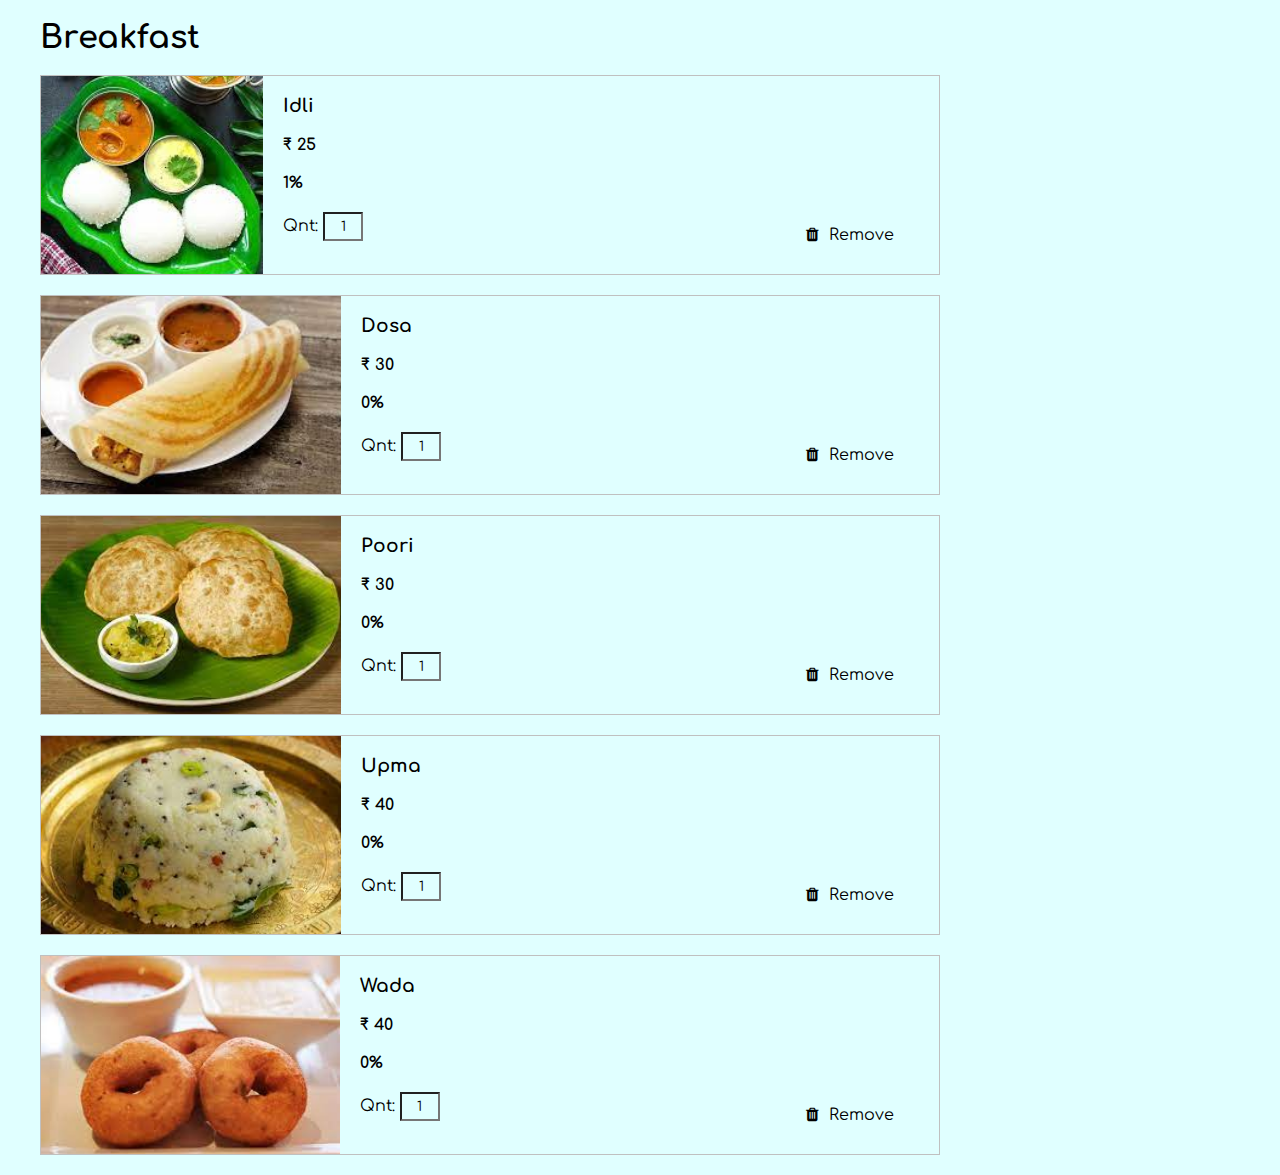
<file: breakfast.html>
<!DOCTYPE html>

<html>

<head>

	<title>SOUTH BREAKFAST</title>

	<link rel="stylesheet" type="text/css" href="index1css.css">

	<link rel="stylesheet" type="text/css" href="https://stackpath.bootstrapcdn.com/font-awesome/4.7.0/css/font-awesome.min.css">

</head>

<body>



<div class="container">

	<h1>Breakfast</h1>

	<div class="cart">

		<div class="products">

			<div class="product">

				<img src="idli.jpg">

				<div class="product-info">

					<h3 class="product-name">Idli</h3>

					<h4 class="product-price">₹ 25</h4>

					<h4 class="product-offer">1%</h4>

					<p class="product-quantity">Qnt: <input value="1" name="">

					<p class="product-remove">

						<i class="fa fa-trash" aria-hidden="true"></i>

						<span class="remove">Remove</span>

					</p>

				</div>

			</div>

			<div class="product">

				<img src="dosa.jpg">

				<div class="product-info">

					<h3 class="product-name">Dosa</h3>

					<h4 class="product-price">₹ 30</h4>

					<h4 class="product-offer">0%</h4>

					<p class="product-quantity">Qnt: <input value="1" name="">

					<p class="product-remove">

						<i class="fa fa-trash" aria-hidden="true"></i>

						<span class="remove">Remove</span>

					</p>

				</div>

			</div>
            <div class="product">

				<img src="poori.jpg">

				<div class="product-info">

					<h3 class="product-name">Poori</h3>

					<h4 class="product-price">₹ 30</h4>

					<h4 class="product-offer">0%</h4>

					<p class="product-quantity">Qnt: <input value="1" name="">

					<p class="product-remove">

						<i class="fa fa-trash" aria-hidden="true"></i>

						<span class="remove">Remove</span>

					</p>

				</div>

			</div>
            <div class="product">

				<img src="upma.jpg">

				<div class="product-info">

					<h3 class="product-name">Upma</h3>

					<h4 class="product-price">₹ 40</h4>

					<h4 class="product-offer">0%</h4>

					<p class="product-quantity">Qnt: <input value="1" name="">

					<p class="product-remove">

						<i class="fa fa-trash" aria-hidden="true"></i>

						<span class="remove">Remove</span>

					</p>

				</div>


		</div>
        <div class="product">

            <img src="wada.jpg">

            <div class="product-info">

                <h3 class="product-name">Wada</h3>

                <h4 class="product-price">₹ 40</h4>

                <h4 class="product-offer">0%</h4>

                <p class="product-quantity">Qnt: <input value="1" name="">

                <p class="product-remove">

                    <i class="fa fa-trash" aria-hidden="true"></i>

                    <span class="remove">Remove</span>

                </p>

            </div>




		
	</div>
</div>
</body>
</html>
</file>
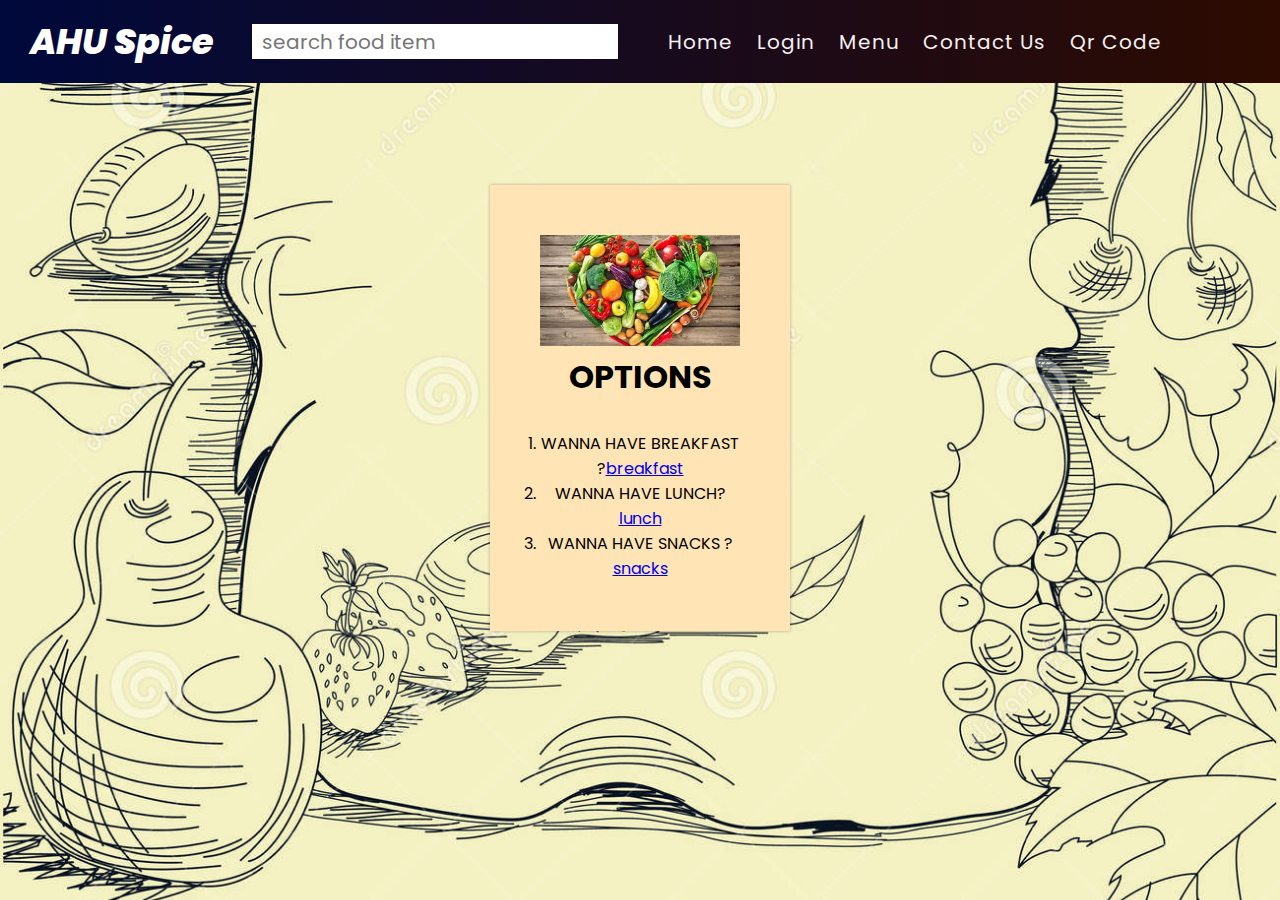
<file: indexnew.html>
<!DOCTYPE html>
<html lang="en">
<head>
    <meta charset="UTF-8">
    <meta http-equiv="X-UA-Compatible" content="IE=edge">
    <meta name="viewport" content="width=device-width, initial-scale=1.0">
    <title>Document</title>
    <link rel="stylesheet" href="stylenew.css">
    <link rel="stylesheet" type="text/css" href="index.css">
</head>
<body>
    <nav>

        <div class="icon">AHU <b style="color: #fff;">S</b>pice</div> 
        <div class="search_box">
            <input type="search" placeholder="search food item">
            <span class="fa fa_search"></span>
        </div>
        <ol>
            <li><a href="index.html">Home <i class="fas fa-home"></i></a></li>  
            <li><a href="loginpage.html">Login <i class="fas fa-user-secret"></i></a></li>
            <li><a href="indexnew.html">Menu <i class="fas fa-utensils"></i></a></li>
            <li><a href="footer.html">Contact us <i class="fas fa-mobile-alt"></i> </a></li>
            <li><a href="qrcode1.png">Qr code <i class="fas fa-qrcode"></i>  </a ></li>       
        </ol>
        <label for="" class="bar"></label>
        <span class="fa fa-bars" id="bars"></span>
        <span class="fa fa-times" id="times"></span>
    </nav>
    
    <div class="sign-up-form">
        <img src="food.jpg" width="200px">
         <h1>OPTIONS</h1>
         <ol>
            <form>
                <li><p>WANNA HAVE BREAKFAST ?<a href="store.html">breakfast </a></p></li>
                <li><p>WANNA HAVE LUNCH?<a href="store1.html">lunch</a></p></li>
                <li><p>WANNA HAVE SNACKS ?<a href="snacks.html">snacks </a></p></li>

         </form>
         </ol>
        </div>
</body>
</html>
</file>
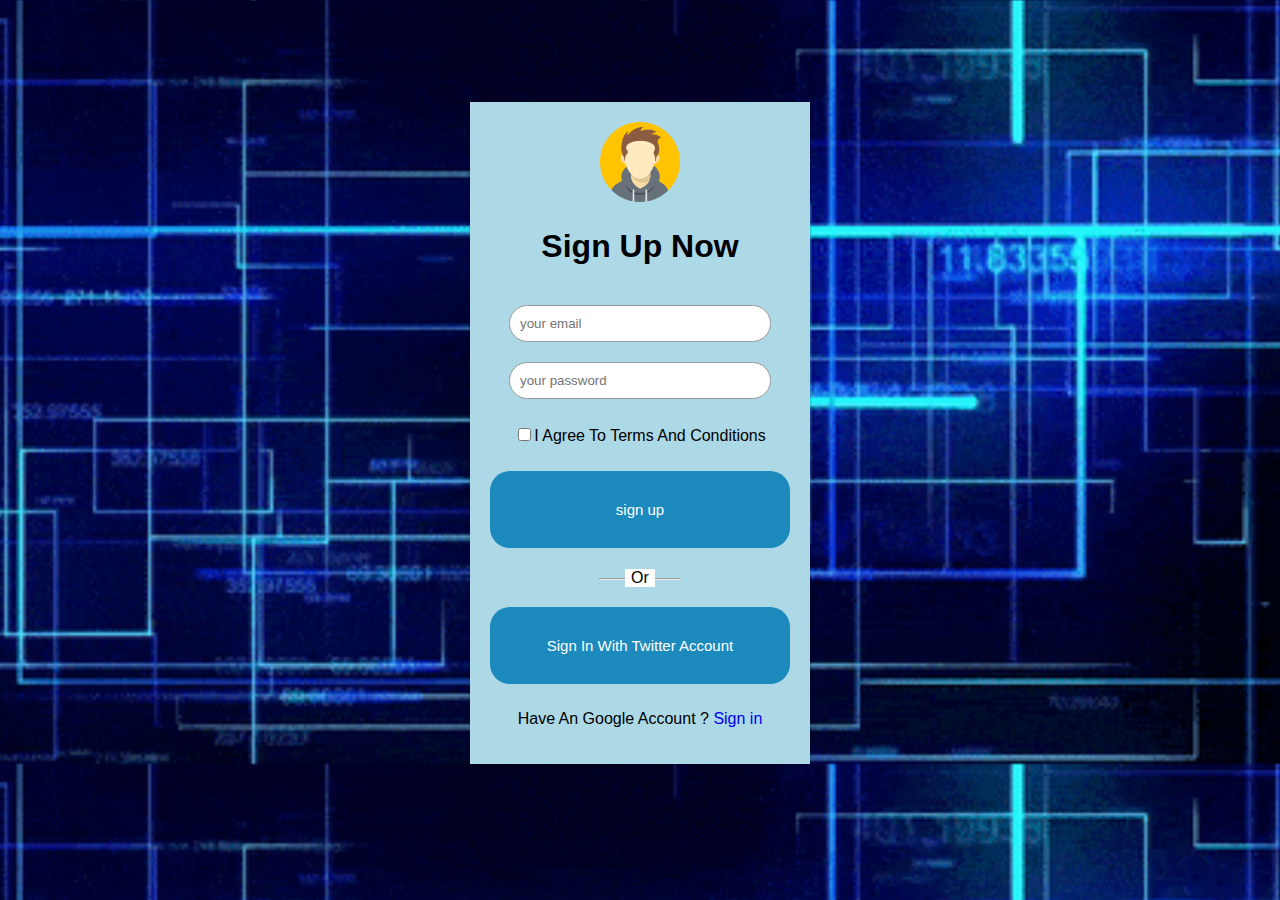
<file: loginpage.html>
<!DOCTYPE html>
<html lang="en">
<head>   
<title>login page</title>
<link rel="stylesheet" href="loginpagecss.css">
</head>
 <body>
  
    <div class="sign-up-form">
    <img src="avatar.png">
     <h1>Sign Up Now</h1>
     <form>
         <input type="email" class="input-box" placeholder="your email">
         <input type="password" class="input-box" placeholder="your password">
         <p><span> <input type="checkbox"></span>I Agree To Terms And
         Conditions </p>
       <a href="index.html"><button type="button" class="signup-btn">sign up</button></a>
         <hr>
         <p class="or">Or</p>
         <button type="button" class="google-btn">Sign In With Twitter Account</button>
         <p>Have An Google Account ? <a href="Sign in – Google accounts.html">Sign in</a></p>
     </form>
    </div>
 </body>
</html>
</file>
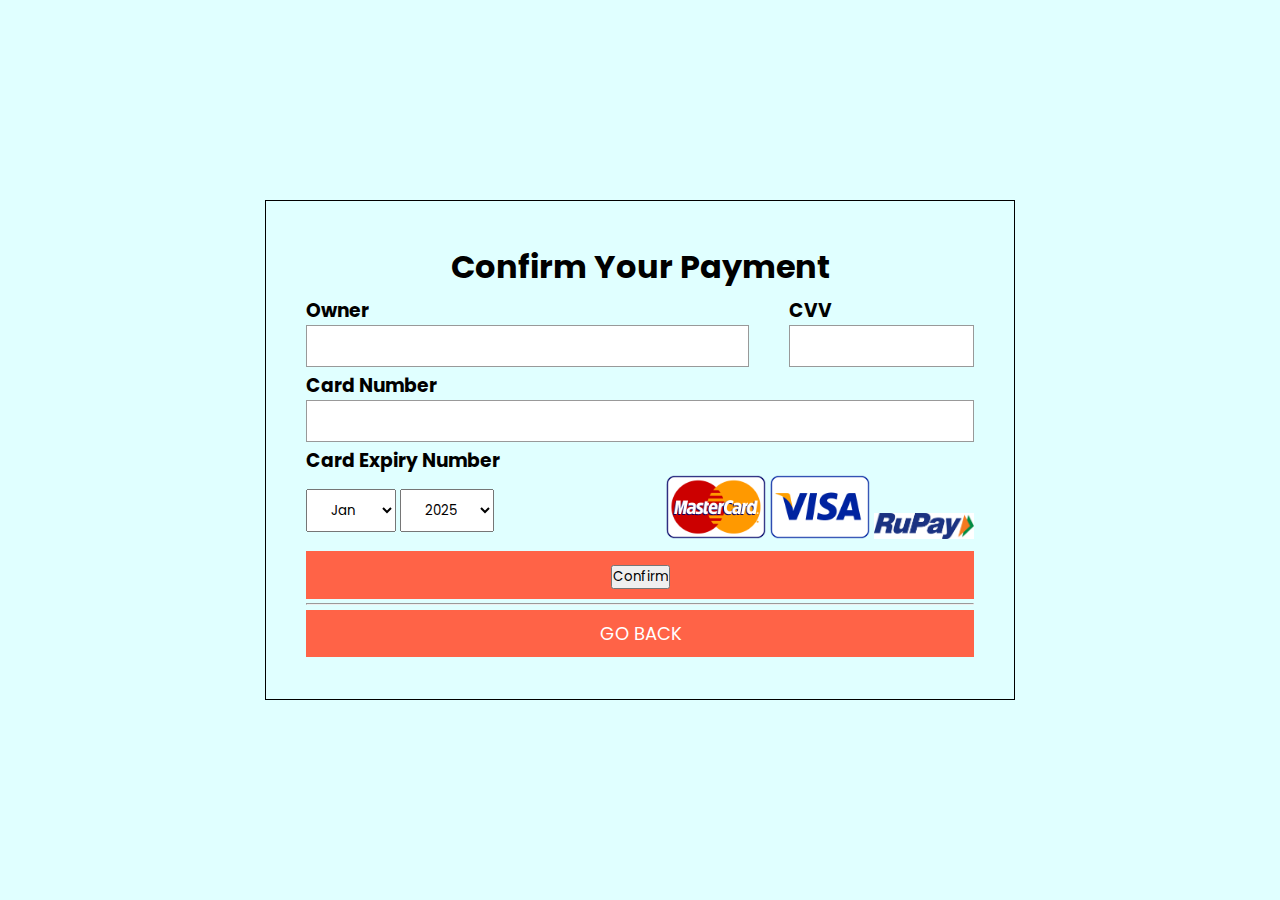
<file: payment.html>
<!DOCTYPE html>
<html lang="en">
<head>
    <meta charset="UTF-8">
    <title>Payment Form</title>
    <link rel="stylesheet" href="payment.css">
    <link rel="preconnect" href="https://fonts.gstatic.com">
<link href="https://fonts.googleapis.com/css2?family=Poppins:wght@400;500;600;700&display=swap" rel="stylesheet">
</head>
<body>
    <form action="orderplacedhtml.html">
    <div class="container">
        <h1>Confirm Your Payment</h1>
        <div class="first-row">
            <div class="owner">
                <h3>Owner</h3>
                <div class="input-field">
                    <input type="text" required>
                </div>
            </div>
            <div class="cvv">
                <h3>CVV</h3>
                <div class="input-field">
                    <input type="password" required>
                </div>
            </div>
        </div>
        <div class="second-row">
            <div class="card-number">
                <h3>Card Number</h3>
                <div class="input-field">
                    <input type="text" required>
                </div>
            </div>
        </div>
        <div class="third-row">
            <h3>Card Expiry Number</h3>
            <div class="selection">
                <div class="date">
                    <select name="months" id="months">
                        <option value="Jan">Jan</option>
                        <option value="Feb">Feb</option>
                        <option value="Mar">Mar</option>
                        <option value="Apr">Apr</option>
                        <option value="May">May</option>
                        <option value="Jun">Jun</option>
                        <option value="Jul">Jul</option>
                        <option value="Aug">Aug</option>
                        <option value="Sep">Sep</option>
                        <option value="Oct">Oct</option>
                        <option value="Nov">Nov</option>
                        <option value="Dec">Dec</option>
                      </select>
                      <select name="years" id="years">
                        <option value="2020">2025</option>
                        <option value="2025">2020</option>
                        <option value="2024">2020</option>
                        <option value="2023">2020</option>
                        <option value="2022">2020</option>
                        <option value="2021">2020</option>
                      </select>
                </div>
                <div class="cards">
                    <img src="mc.png" alt="">
                    <img src="vi.png" alt="">
                    <img src="rupay.png" alt="">
                </div>
            </div>    
        </div>
       <a><input type="submit" value="Confirm"></a>
        <hr>
        <a href="index.html">GO BACK</a>
    </div>
</form>
</body>
</html>
</file>
<file: index1css.css>
@import url('https://fonts.googleapis.com/css2?family=Comfortaa&display=swap');

*{

	font-family: 'Comfortaa', cursive;

	margin: 0;

	padding: 0;

	box-sizing: border-box;

    background-color: lightcyan;

}

.container{

	max-width: 1200px;

	margin: 0 auto;

}

.container > h1{

	padding: 20px 0;

}

.cart{

	display: flex;

}

.products{

	flex: 0.75;

}

.product{

	display: flex;

	width: 100%;

	height: 200px;

	overflow: hidden;

	border: 1px solid silver;

	margin-bottom: 20px;

}

.product:hover{

	border: none;

	box-shadow: 2px 2px 4px rgba(0,0,0,0.2);

	transform: scale(1.01);

}

.product > img{

	width: 300px;

	height: 200px;

	object-fit: cover;

}

.product > img:hover{

	transform: scale(1.04);

}

.product-info{

	padding: 20px;

	width: 100%;

	position: relative;

}

.product-name, .product-price, .product-offer{

	margin-bottom: 20px;

}

.product-remove{

	position: absolute;

	bottom: 20px;

	right: 20px;

	padding: 10px 25px;

	background-color:  lightcyan;

	color:  black;

	cursor: pointer;

	border-radius: 5px;

}

.product-remove:hover{

	background-color: white;

	color: tomato;

	font-weight: 600;

	border: 1px solid tomato;

}

.product-quantity > input{

	width: 40px;

	padding: 5px;

	text-align: center;

}

.fa{

	margin-right: 5px;

}

.cart-total{

	flex: 0.25;

	margin-left: 20px;

	padding: 20px;

	height: 240px;

	border: 1px solid silver;

	border-radius: 5px;

}

.cart-total p{

	display: flex;

	justify-content: space-between;

	margin-bottom: 30px;

	font-size: 20px;

}

.cart-total a{

	display: block;

	text-align: center;

	height: 40px;

	line-height: 40px;

	background-color: tomato;

	color: white;

	text-decoration: none;

}

.cart-total a:hover{

	background-color: red;

}

@media screen and (max-width: 700px){

	.remove{

		display: none;

	}

	.product{

		height: 150px;

	}

	.product > img{

		height: 150px;

		width: 200px;

	}

	.product-name, .product-price, .product-offer{

		margin-bottom: 10px;

	}

}

@media screen and (max-width: 900px){

	.cart{

		flex-direction: column;

	}

	.cart-total{

		margin-left: 0;

		margin-bottom: 20px;

	}

}

@media screen and (max-width: 1220px){

	.container{

		max-width: 95%;

	}

}
</file>
<file: stylenew.css>
body{
    margin: 0;
    padding: 0;
    font-family: sans-serif;
    background-image: url(menubg1.jpg);
    background-size: cover;
    background-position:center ;
    
}
.sign-up-form{
    width: 300px;
    box-shadow: 0 0 3px 0 rgba(0, 0, 0, 0.3);
    background: #fff;
    padding: 50px;
    margin: 8% auto 0;
    text-align: center;
    background-color: moccasin;
    
    
    
}
.sign-up-form h1{ 
    color: black;
    margin-bottom: 30px;
    
}
</file>
<file: index.css>
@import url('https://fonts.googleapis.com/css2?family=Poppins:wght@400&display=swap');
*{
    margin: 0;
    padding: 0;
    box-sizing: border-box;
    font-family: 'Poppins',sans-serif;
}
nav{
    display: flex;
    width: 100%;
    
    background:linear-gradient(to right,#00093c,#2d0b00);
    position: relative;
    justify-content: space-between;
    text-align: center;
    padding: 15px 30px ;
    
}
nav .icon{
    font-size: 35px;
    font-weight: 800;
    font-style: italic;
    color: #fff;
    cursor: pointer;
    

}
nav ol{
    display: flex;
    margin: auto 0;
    list-style: none;
}
nav ol li{
    margin: 0 2px;
}
nav ol li a{
    color: rgb(243, 240, 240);
    font-size: 20px;
    text-decoration: none;
    text-transform: capitalize;
    letter-spacing: 1px;
    padding: 5px 10px;
}
nav ol li:hover a{
    background: #fff;
    color: plum;
}
nav .search_box {
    display: flex;
    margin: auto 0;
    height: 35px;
    line-height: 35px;
}
nav .search_box input{
    border: none;
    outline: none;
    background: #fff;
    height: 100%;
    padding: 0 10px;
    font-size: 20px;
    width: 350px;
}
nav .search_box span{
    color: plum;
    font-size: 20px;
    background: #fff;
    height: 100%;
    padding: 8px;
    position: relative;
    cursor: pointer;
    z-index: 1;
}
nav .search_box span:hover{
    color: #fff;
}
nav .search_box span::after{
    height: 100%;
    width: 0%;
    content: '';
    background: rgb(226, 21, 31);
    position: absolute;
    top: 0;
    left: 0;
    z-index: -1;
    transition: 0.3s;
}
nav .search_box span:hover::after{
    width: 100%;
}
nav .bar{
    position: relative;
    margin: auto;
    display: none;
}
nav .bar span{
    position: absolute;
    color: #fff;
    font-size: 35px;
}
input[type="checkbox"]{
    -webkit-appearance:none ;
    display: none;
}
@media screen and (max-width:1250px){
    nav{
        display: block;
        padding: 0;
    }
    nav .icon{
        display: inline-block;
        padding: 15px 30px;
    }
    nav ,.search_box{
        width: 100%;
        display: inline-block ;
        justify-content: center;
        margin-bottom: 15px;
    }
    nav .search_box input{
        width: 90%;
    }
    nav ol{
        display: flex;
        flex-direction: column;
        background: #fff;
        height: 0;
        visibility: hidden;
        transition: 0.3s;
    }
    nav ol li{
        text-align: center;
    }
    nav ol li{
       color: black;
       font-size: 28px;
       padding: 25px;
       display: block;
    }
    nav .bar{
        display: block;
        position: absolute;
        top: 20px;
        right: 80px;
        cursor: pointer;
    }
    nav .bar #times{
        display: none;
    }
    #check:checked ~ nav .bar #times{
        display: block;
    }
    #check:checked ~ nav .bar #bars{
        display: block;
    }
    #check:checked ~ nav ol{
        visibility: visible;
        height: 465px;
    }   
}
section{
   
    height: 100%;
    width: 100%;
    position: absolute;
    background-position: center;
    background-size: cover;
    top: 0;
    z-index: -1;
    filter: brightness(30%);
}
</file>
<file: loginpagecss.css>
body{
    margin: 0;
    padding: 0;
    font-family: sans-serif;
    background-image: url(techbg.gif);
    background-size: cover;
    background-position:center ;
}
.sign-up-form{
    width: 300px;
    box-shadow: 0 0 3px 0 rgba(0, 0, 0, 0.3);
    background: lightblue;
    padding: 20px;
    margin: 8% auto 0;
    text-align: center;
}
.sign-up-form h1{ 
    color: black;
    margin-bottom: 30px;
    
}
.input-box{
    border-radius: 20px;
    padding: 10px;
    margin: 10px 0;
    width: 80%;
    border: 1px solid #999;
    outline: none;
}
button{
    color: #fff;
    width: 100%;
    padding: 10%;
    border-radius: 20px;
    font-size: 15px;
    margin: 10px 0;
    border: none;
    outline: none;
    cursor: pointer;
}
.signup-btn{
    background-color: #1c8abc;
    animation-timing-function: ease-in;
}
.google-btn{
    background-color: #1c8abc;
}
a{
    text-decoration: none;
}
hr{
    margin-top: 20px;
    width: 80px;
}
.or{
    background: #fff;
    width: 30px;
    margin: -19px auto 10px;
}
img{
    width: 80px;
}
</file>
<file: payment.css>
*{
    margin: 0;
    padding: 0;
    box-sizing: border-box;
    font-family: 'Poppins', sans-serif;
}

body{
    width: 100%;
    height: 100vh;
    display: flex;
    justify-content: center;
    align-items: center;
    background-color: lightcyan;
}

.container{
    width: 750px;
    height: 500px;
    border: 1px solid;
    background-color: lightcyan;
    display: flex;
    flex-direction: column;
    padding: 40px;
    justify-content:space-around;
}

.container h1{
    text-align: center;
}

.first-row{
     display: flex;
}

.owner{
    width: 100%;
    margin-right: 40px;
}

.input-field{
    border: 1px solid #999;
}

.input-field input{
    width: 100%;
    border:none;
    outline: none;
    padding: 10px;
}

.selection{
    display: flex;
    justify-content: space-between;
    align-items: center;
}

.selection select{
    padding: 10px 20px;
}

a{
    background-color: tomato;
    color: white;
    text-align: center;
    text-transform: uppercase;
    text-decoration: none;
    padding: 10px;
    font-size: 18px;
    transition: 0.5s;
}

a:hover{
    background-color: dodgerblue;
}
hr{
    line-height: 10px;
}

.cards img{
    width: 100px;
}
</file>
